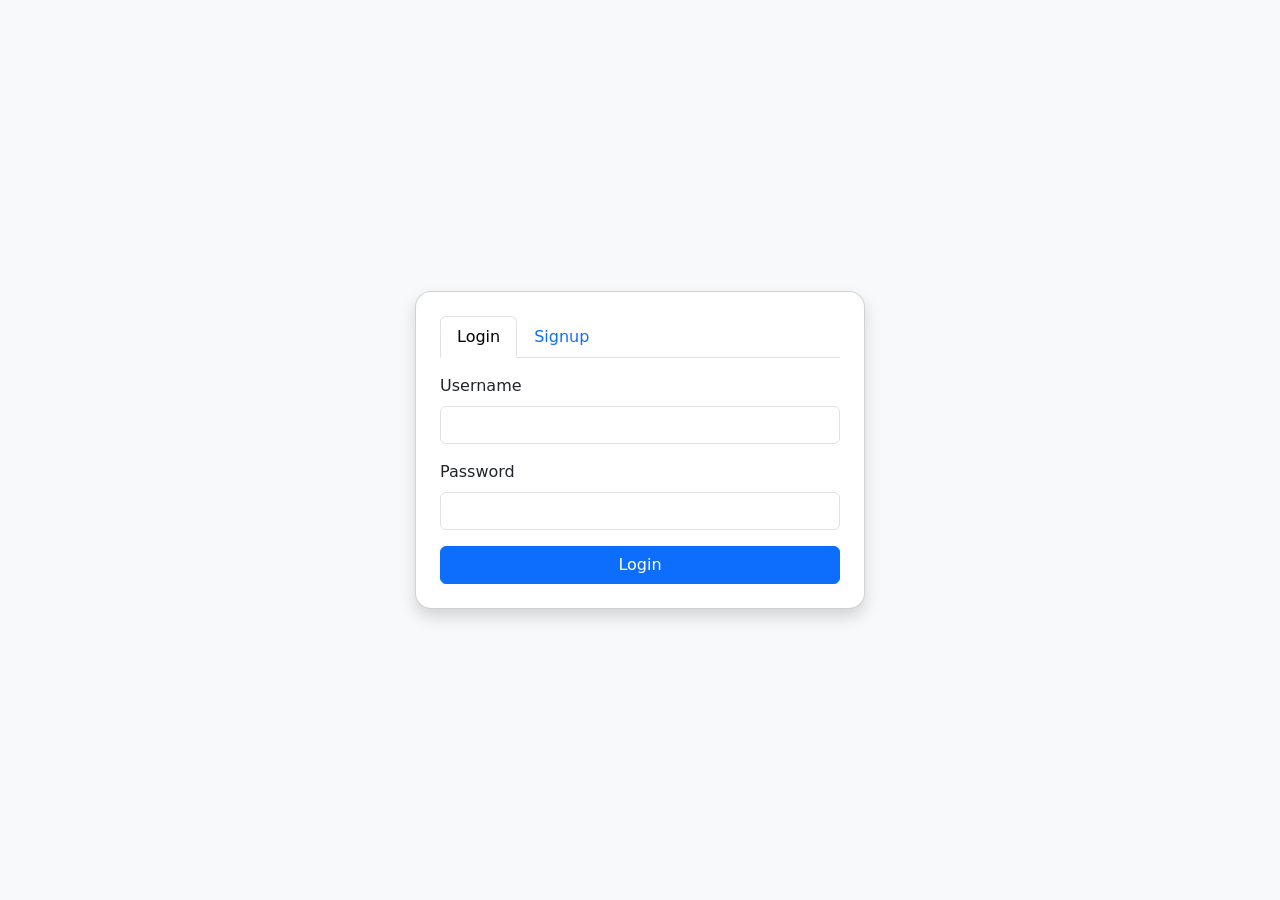
<file: src/main/webapp/vncafe/ai.html>
<!DOCTYPE html>
<html lang="en">
<head>
  <meta charset="UTF-8" />
  <meta name="viewport" content="width=device-width, initial-scale=1.0" />
  <title>Login & Signup</title>
  <link href="https://cdn.jsdelivr.net/npm/bootstrap@5.3.3/dist/css/bootstrap.min.css" rel="stylesheet" />
</head>
<body class="bg-light d-flex align-items-center justify-content-center vh-100">

  <div class="card shadow p-4 rounded-4" style="max-width: 450px; width: 100%;">
    <ul class="nav nav-tabs mb-3" id="authTab" role="tablist">
      <li class="nav-item" role="presentation">
        <button class="nav-link active" id="login-tab" data-bs-toggle="tab" data-bs-target="#login" type="button" role="tab">Login</button>
      </li>
      <li class="nav-item" role="presentation">
        <button class="nav-link" id="signup-tab" data-bs-toggle="tab" data-bs-target="#signup" type="button" role="tab">Signup</button>
      </li>
    </ul>

    <div class="tab-content" id="authTabContent">
      <!-- Login Form -->
      <div class="tab-pane fade show active" id="login" role="tabpanel">
        <form action="/auth/login" method="POST">
          <div class="mb-3">
            <label for="loginUsername" class="form-label">Username</label>
            <input type="text" class="form-control" id="loginUsername" name="username" required />
          </div>
          <div class="mb-3">
            <label for="loginPassword" class="form-label">Password</label>
            <input type="password" class="form-control" id="loginPassword" name="password" required />
          </div>
          <button type="submit" class="btn btn-primary w-100">Login</button>
        </form>
      </div>

      <!-- Signup Form -->
      <div class="tab-pane fade" id="signup" role="tabpanel">
        <form action="/auth/signup" method="POST">
          <div class="mb-3">
            <label for="signupFullName" class="form-label">Full Name</label>
            <input type="text" class="form-control" id="signupFullName" name="fullName" required />
          </div>
          <div class="mb-3">
            <label for="signupEmail" class="form-label">Email</label>
            <input type="email" class="form-control" id="signupEmail" name="email" required />
          </div>
          <div class="mb-3">
            <label for="signupUsername" class="form-label">Username</label>
            <input type="text" class="form-control" id="signupUsername" name="username" required />
          </div>
          <div class="mb-3">
            <label for="signupPassword" class="form-label">Password</label>
            <input type="password" class="form-control" id="signupPassword" name="password" required />
          </div>
          <button type="submit" class="btn btn-success w-100">Sign Up</button>
        </form>
      </div>
    </div>
  </div>

  <script src="https://cdn.jsdelivr.net/npm/bootstrap@5.3.3/dist/js/bootstrap.bundle.min.js"></script>
</body>
</html>
</file>
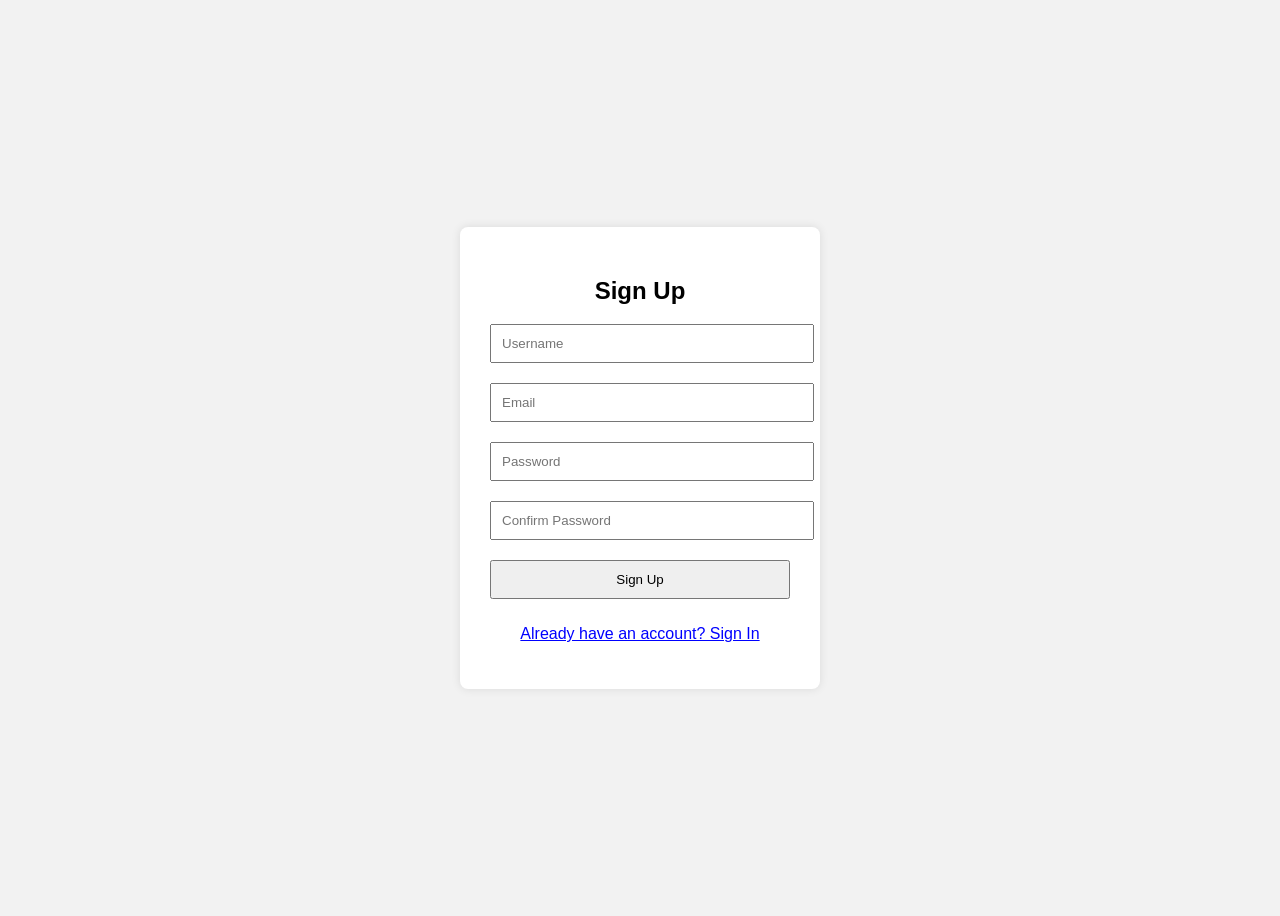
<file: src/main/webapp/vncafe/SigninAndSignup.html>
<!DOCTYPE html>
<html lang="en">
<head>
    <meta charset="UTF-8">
    <title>Auth Page</title>
    <style>
        body {
            font-family: Arial, sans-serif;
            background: #f2f2f2;
            display: flex;
            justify-content: center;
            align-items: center;
            height: 100vh;
        }
        .container {
            background: #fff;
            padding: 30px;
            border-radius: 8px;
            width: 300px;
            box-shadow: 0 0 10px rgba(0,0,0,0.1);
        }
        h2 {
            text-align: center;
        }
        input, button {
            width: 100%;
            padding: 10px;
            margin: 10px 0;
        }
        .error {
            color: red;
            font-size: 14px;
        }
        .switch {
            text-align: center;
            cursor: pointer;
            color: blue;
            text-decoration: underline;
        }
    </style>
</head>
<body>

<div class="container">
    <h2 id="formTitle">Sign Up</h2>

    <form id="authForm">
        <input type="text" id="username" name="username" placeholder="Username" required>
        <input type="email" id="email" name="email" placeholder="Email" required>
        <input type="password" id="password" name="password" placeholder="Password" required>
        <div id="confirmPasswordContainer">
            <input type="password" id="confirmPassword" name="confirmPassword" placeholder="Confirm Password" required>
        </div>
        <button type="submit" id="submitBtn">Sign Up</button>
        <p class="error" id="errorMsg"></p>
    </form>

    <p class="switch" id="toggleForm">Already have an account? Sign In</p>
</div>

<script>
    const formTitle = document.getElementById('formTitle');
    const authForm = document.getElementById('authForm');
    const toggleForm = document.getElementById('toggleForm');
    const usernameField = document.getElementById('username');
    const emailField = document.getElementById('email');
    const passwordField = document.getElementById('password');
    const confirmPasswordField = document.getElementById('confirmPassword');
    const confirmPasswordContainer = document.getElementById('confirmPasswordContainer');
    const errorMsg = document.getElementById('errorMsg');
    const submitBtn = document.getElementById('submitBtn');

    let isSignUp = true;

    function updateFormMode() {
        if (isSignUp) {
            formTitle.textContent = 'Sign Up';
            submitBtn.textContent = 'Sign Up';
            toggleForm.textContent = 'Already have an account? Sign In';
            usernameField.style.display = 'block';
            confirmPasswordContainer.style.display = 'block';

            usernameField.required = true;
            confirmPasswordField.required = true;
        } else {
            formTitle.textContent = 'Sign In';
            submitBtn.textContent = 'Sign In';
            toggleForm.textContent = "Don't have an account? Sign Up";
            usernameField.style.display = 'none';
            confirmPasswordContainer.style.display = 'none';

            usernameField.required = false;
            confirmPasswordField.required = false;
        }

        errorMsg.textContent = '';
        authForm.reset();
    }

    toggleForm.addEventListener('click', () => {
        isSignUp = !isSignUp;
        updateFormMode();
    });

    authForm.addEventListener('submit', async (e) => {
        e.preventDefault();

        const email = emailField.value.trim();
        const password = passwordField.value;
        const username = usernameField.value.trim();
        const confirmPassword = confirmPasswordField.value;

        if (!email || !password || (isSignUp && (!username || !confirmPassword))) {
            errorMsg.textContent = 'Please fill in all required fields.';
            return;
        }

        if (isSignUp && password !== confirmPassword) {
            errorMsg.textContent = 'Passwords do not match.';
            return;
        }

        const endpoint = isSignUp ? '/vncafe/api/signup' : '/vncafe/api/signin';

        const payload = isSignUp
            ? { username, email, password }
            : { email, password };

        const formData = new URLSearchParams();
        formData.append('input_data', JSON.stringify(payload));

        try {
            const response = await fetch(endpoint, {
                method: 'POST',
                headers: {
                    'Content-Type': 'application/x-www-form-urlencoded'
                },
                body: formData.toString()
            });

            const data = await response.json();
            console.log('Server Response:', data);

            if (!response.ok) {

                throw new Error(data.message || 'Something went wrong');
            }

            alert(`${isSignUp ? 'Signup' : 'Signin'} successful!`);
            // e.g. localStorage.setItem('token', data.token);
        } catch (error) {
            errorMsg.textContent = error.message;
        }
    });

    // Initial setup
    updateFormMode();
</script>

</body>
</html>
</file>
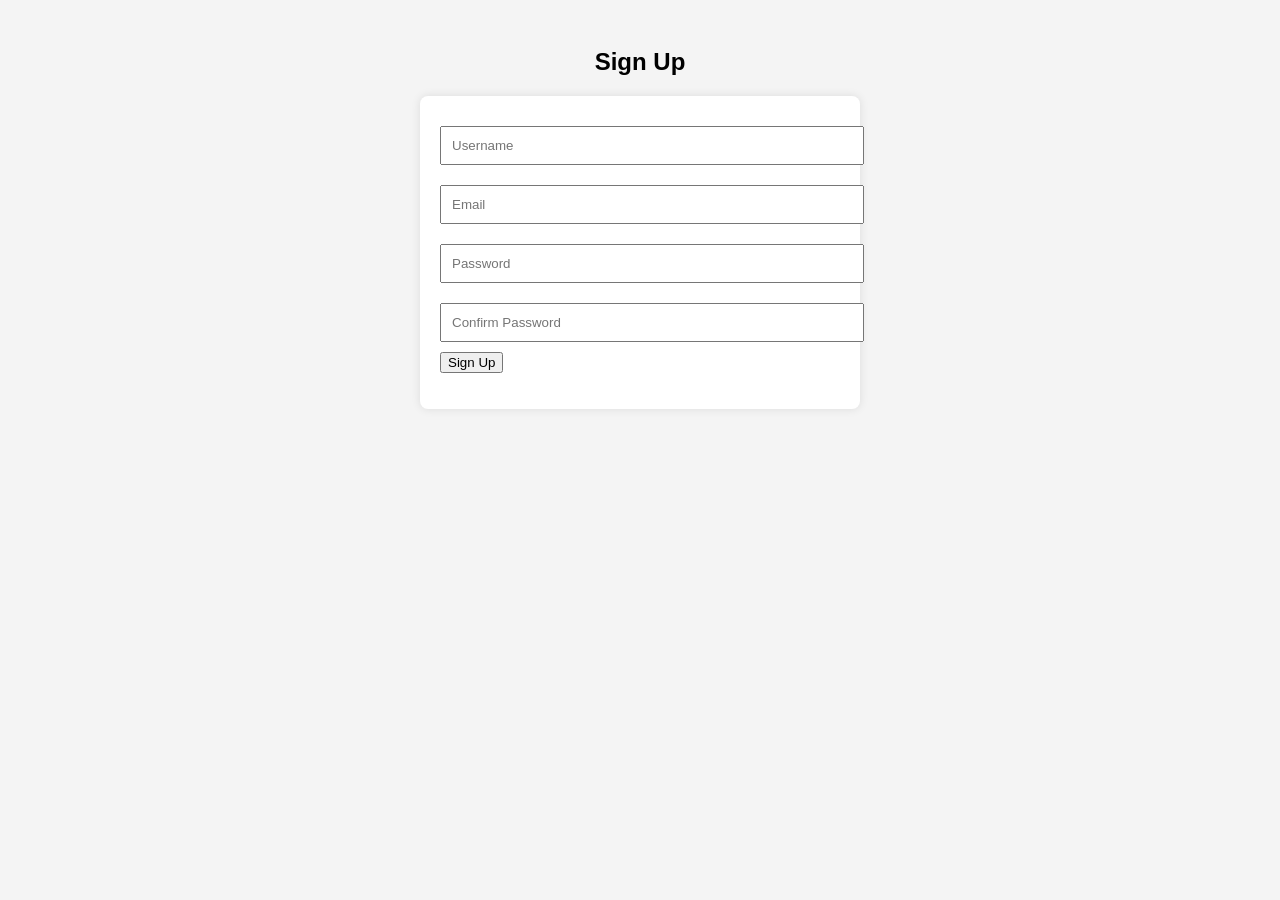
<file: src/main/webapp/vncafe/signup.html>
<!DOCTYPE html>
<html lang="en">
<head>
    <meta charset="UTF-8">
    <title>Sign Up</title>
    <style>
        body {
            font-family: Arial, sans-serif;
            padding: 20px;
            background-color: #f4f4f4;
        }
        form {
            max-width: 400px;
            margin: auto;
            background: white;
            padding: 20px;
            border-radius: 8px;
            box-shadow: 0 0 10px rgba(0,0,0,0.1);
        }
        input {
            width: 100%;
            padding: 10px;
            margin: 10px 0;
        }
        .error {
            color: red;
        }
    </style>
</head>
<body>

<h2 style="text-align: center;">Sign Up</h2>
<form id="signupForm">
    <input type="text" id="username" placeholder="Username" required>
    <input type="email" id="email" placeholder="Email" required>
    <input type="password" id="password" placeholder="Password" required>
    <input type="password" id="confirmPassword" placeholder="Confirm Password" required>
    <button type="submit">Sign Up</button>
    <p class="error" id="errorMsg"></p>
</form>

<script>
    document.getElementById('signupForm').addEventListener('submit', function(e) {
        e.preventDefault();

        const username = document.getElementById('username').value.trim();
        const email = document.getElementById('email').value.trim();
        const password = document.getElementById('password').value;
        const confirmPassword = document.getElementById('confirmPassword').value;
        const errorMsg = document.getElementById('errorMsg');

        if (!username || !email || !password || !confirmPassword) {
            errorMsg.textContent = "All fields are required.";
            return;
        }

        if (!email.match(emailPattern)) {
            errorMsg.textContent = "Please enter a valid email.";
            return;
        }

        if (password !== confirmPassword) {
            errorMsg.textContent = "Passwords do not match.";
            return;
        }

        errorMsg.textContent = "";
        alert("Signup successful!");

        // You can add code here to send the data to a backend server
    });
</script>

</body>
</html>
</file>
